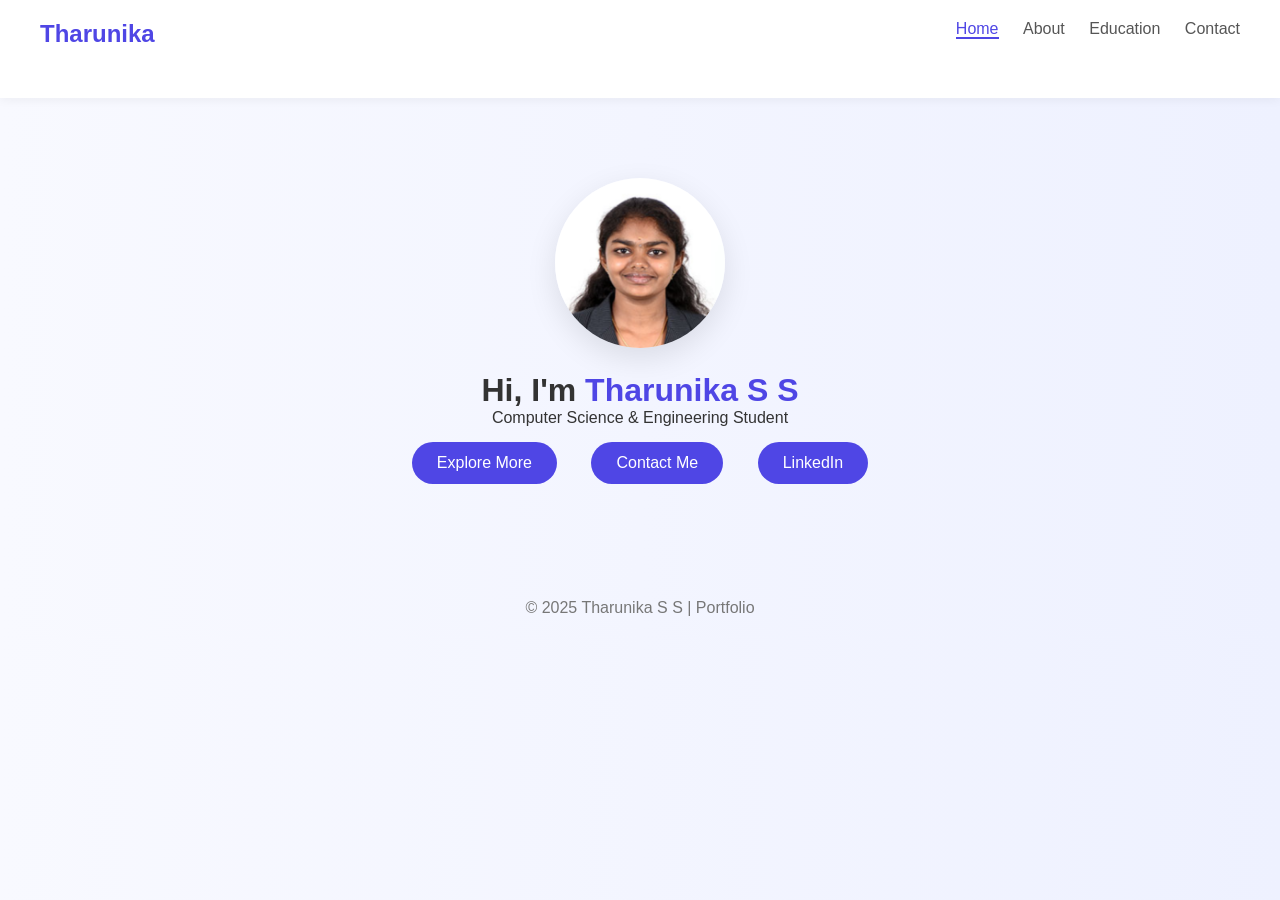
<file: HTML/index.html>
<!DOCTYPE html>
<html lang="en">
<head>
  <meta charset="UTF-8">
  <meta name="viewport" content="width=device-width, initial-scale=1.0">
  <title>Tharunika | Portfolio</title>
  <link rel="stylesheet" href="style.css">
</head>
<body>

<header class="navbar">
  <h2 class="brand">Tharunika</h2>
  <nav>
    <a href="index.html" class="active">Home</a>
    <a href="about.html">About</a>
    <a href="education.html">Education</a>
    <a href="contact.html">Contact</a>
  </nav>
</header>

<section class="home">
  <img src="pic.png" alt="Profile Photo">
  <h1>Hi, I'm <span>Tharunika S S</span></h1>
  <p>Computer Science & Engineering Student</p>

  <div class="buttons">
    <a href="about.html">Explore More</a>
    <a href="contact.html">Contact Me</a>
    <a href="https://www.linkedin.com/feed/update/urn:li:activity:7310354981381926912/" target="_blank">
      LinkedIn
    </a>
  </div>
</section>

<footer>
  <p>© 2025 Tharunika S S | Portfolio</p>
</footer>

</body>
</html>
</file>
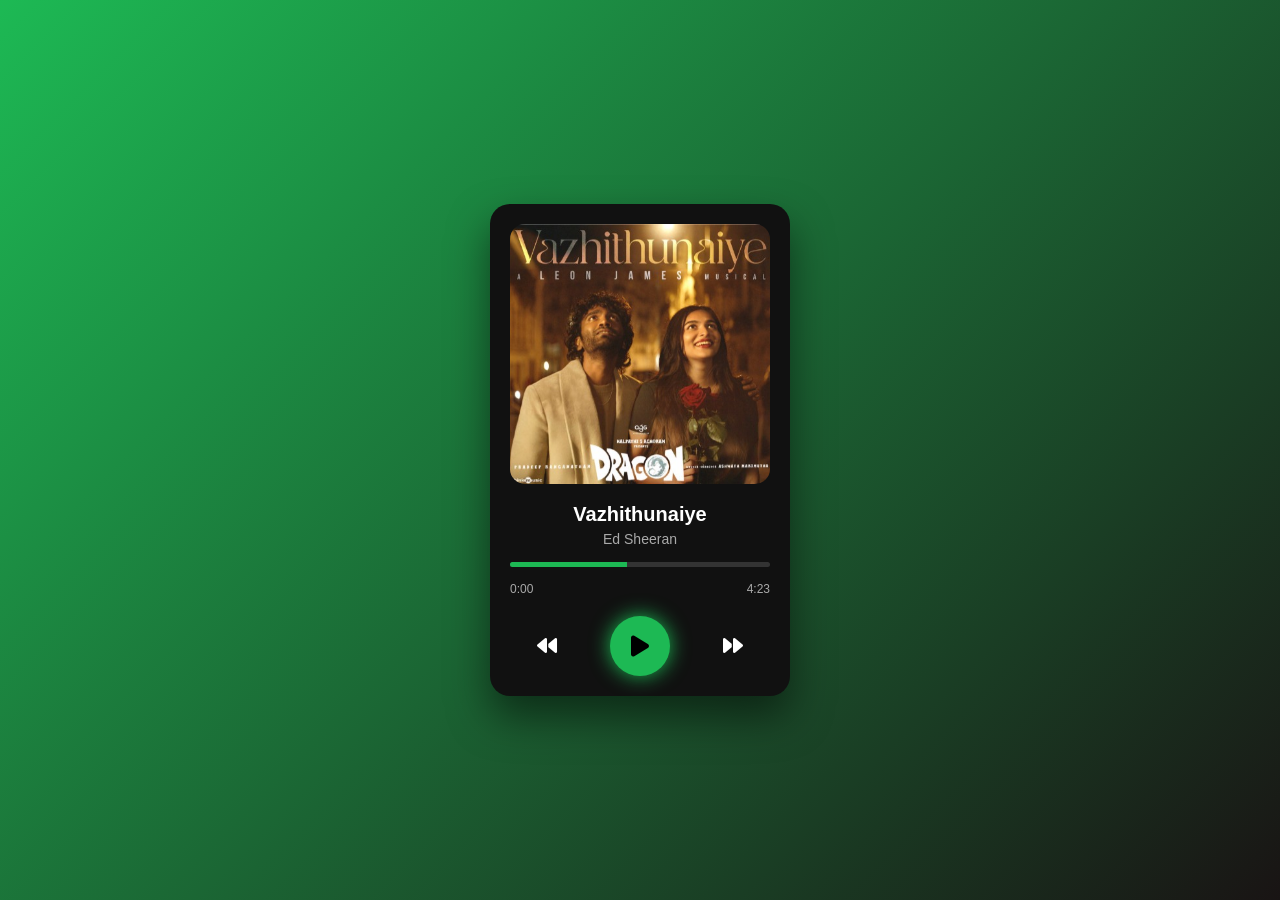
<file: task 2/index.html>
<!DOCTYPE html>
<html lang="en">
<head>
  <meta charset="UTF-8">
  <title>Music Player UI</title>
  <link rel="stylesheet" href="style.css">
  <link rel="stylesheet" href="https://cdnjs.cloudflare.com/ajax/libs/font-awesome/6.5.0/css/all.min.css">
</head>
<body>

  <div class="player">
    <div class="cover">
      <img src="vazhithunaiye.jpeg" alt="Song Cover">
    </div>

    <h2 class="song-title">Vazhithunaiye</h2>
    <p class="artist">Ed Sheeran</p>

    <div class="progress-container">
      <div class="progress"></div>
    </div>

    <div class="time">
      <span>0:00</span>
      <span>4:23</span>
    </div>

    <div class="controls">
      <i class="fas fa-backward"></i>
      <div class="play-btn">
        <i class="fas fa-play"></i>
      </div>
      <i class="fas fa-forward"></i>
    </div>
  </div>

</body>
</html>
</file>
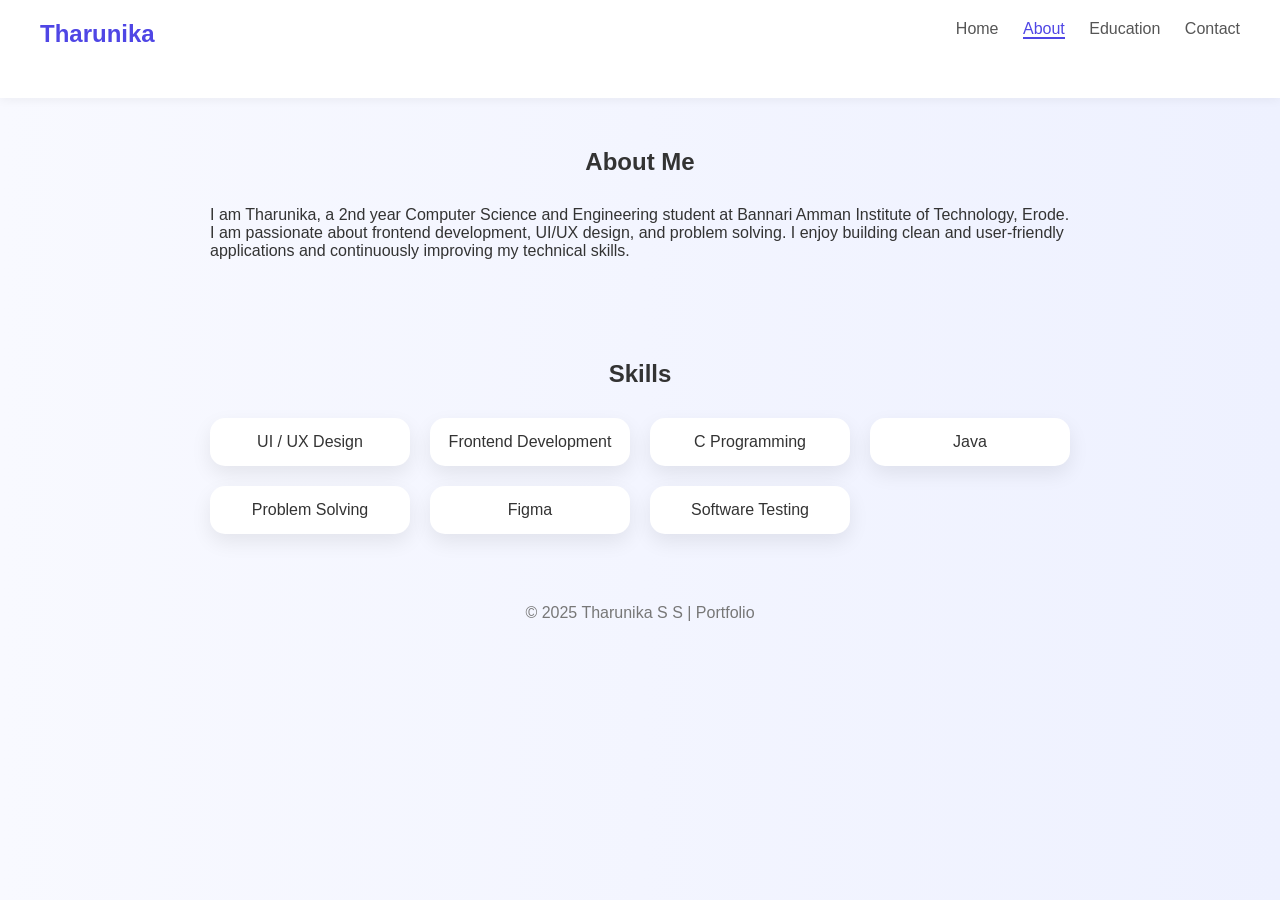
<file: HTML/about.html>
<!DOCTYPE html>
<html lang="en">
<head>
  <meta charset="UTF-8">
  <meta name="viewport" content="width=device-width, initial-scale=1.0">
  <title>About | Tharunika</title>
  <link rel="stylesheet" href="style.css">
</head>
<body>

<header class="navbar">
  <h2 class="brand">Tharunika</h2>
  <nav>
    <a href="index.html">Home</a>
    <a href="about.html" class="active">About</a>
    <a href="education.html">Education</a>
    <a href="contact.html">Contact</a>
  </nav>
</header>

<section class="about-section">
  <h2>About Me</h2>
  <p>
    I am Tharunika, a 2nd year Computer Science and Engineering student at
    Bannari Amman Institute of Technology, Erode. I am passionate about
    frontend development, UI/UX design, and problem solving. I enjoy
    building clean and user-friendly applications and continuously
    improving my technical skills.
  </p>
</section>

<section class="skills-section">
  <h2>Skills</h2>
  <div class="skills">
    <div>UI / UX Design</div>
    <div>Frontend Development</div>
    <div>C Programming</div>
    <div>Java</div>
    <div>Problem Solving</div>
    <div>Figma</div>
    <div>Software Testing</div>
  </div>
</section>

<footer>
  <p>© 2025 Tharunika S S | Portfolio</p>
</footer>

</body>
</html>
</file>
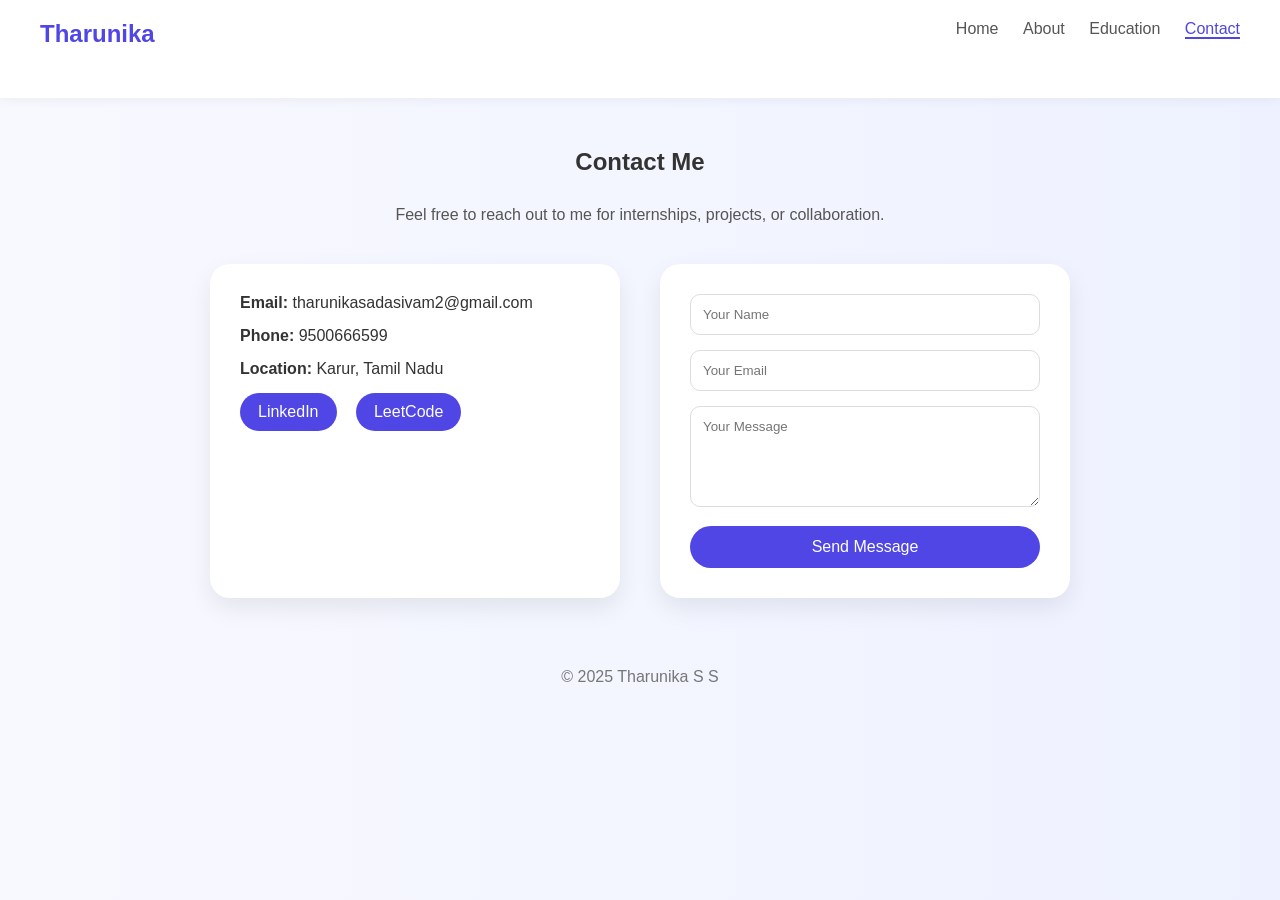
<file: HTML/contact.html>
<!DOCTYPE html>
<html lang="en">
<head>
  <meta charset="UTF-8">
  <meta name="viewport" content="width=device-width, initial-scale=1.0">
  <title>Contact | Tharunika</title>
  <link rel="stylesheet" href="style.css">
</head>
<body>

<header class="navbar">
  <h2 class="brand">Tharunika</h2>
  <nav>
    <a href="index.html">Home</a>
    <a href="about.html">About</a>
    <a href="education.html">Education</a>
    <a href="contact.html" class="active">Contact</a>
  </nav>
</header>

<section class="contact-section">
  <h2>Contact Me</h2>
  <p class="contact-text">
    Feel free to reach out to me for internships, projects, or collaboration.
  </p>

  <div class="contact-container">

    <!-- Contact Info -->
    <div class="contact-info">
      <p><strong>Email:</strong> tharunikasadasivam2@gmail.com</p>
      <p><strong>Phone:</strong> 9500666599</p>
      <p><strong>Location:</strong> Karur, Tamil Nadu</p>

      <div class="contact-links">
        <a href="https://www.linkedin.com/feed/update/urn:li:activity:7310354981381926912/" target="_blank">
          LinkedIn
        </a>
        <a href="https://leetcode.com/u/tharunika_sadasivam/" target="_blank">
          LeetCode
        </a>
      </div>
    </div>

    <!-- Contact Form -->
    <form class="contact-form">
      <input type="text" placeholder="Your Name" required>
      <input type="email" placeholder="Your Email" required>
      <textarea placeholder="Your Message" rows="5" required></textarea>
      <button type="submit">Send Message</button>
    </form>

  </div>
</section>

<footer>
  <p>© 2025 Tharunika S S</p>
</footer>

</body>
</html>
</file>
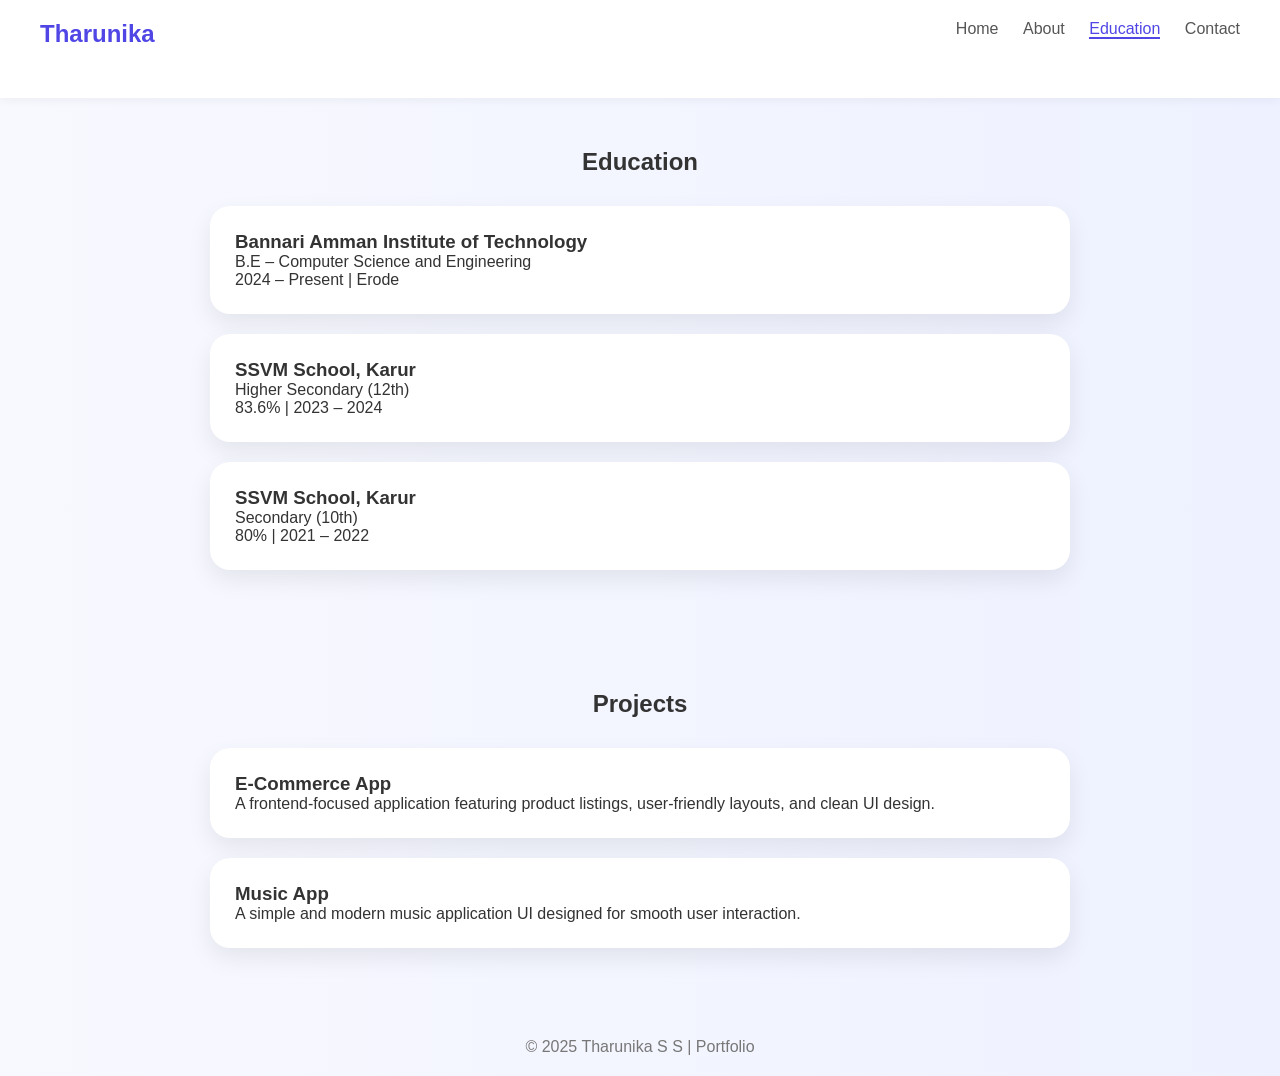
<file: HTML/education.html>
<!DOCTYPE html>
<html lang="en">
<head>
  <meta charset="UTF-8">
  <meta name="viewport" content="width=device-width, initial-scale=1.0">
  <title>Education | Tharunika</title>
  <link rel="stylesheet" href="style.css">
</head>
<body>

<header class="navbar">
  <h2 class="brand">Tharunika</h2>
  <nav>
    <a href="index.html">Home</a>
    <a href="about.html">About</a>
    <a href="education.html" class="active">Education</a>
    <a href="contact.html">Contact</a>
  </nav>
</header>

<section class="edu-section">
  <h2>Education</h2>

  <div class="edu-card">
    <h3>Bannari Amman Institute of Technology</h3>
    <p>B.E – Computer Science and Engineering</p>
    <span>2024 – Present | Erode</span>
  </div>

  <div class="edu-card">
    <h3>SSVM School, Karur</h3>
    <p>Higher Secondary (12th)</p>
    <span>83.6% | 2023 – 2024</span>
  </div>

  <div class="edu-card">
    <h3>SSVM School, Karur</h3>
    <p>Secondary (10th)</p>
    <span>80% | 2021 – 2022</span>
  </div>
</section>

<section class="project-section">
  <h2>Projects</h2>

  <div class="project-card">
    <h3>E-Commerce App</h3>
    <p>
      A frontend-focused application featuring product listings,
      user-friendly layouts, and clean UI design.
    </p>
  </div>

  <div class="project-card">
    <h3>Music App</h3>
    <p>
      A simple and modern music application UI designed for smooth
      user interaction.
    </p>
  </div>
</section>

<footer>
  <p>© 2025 Tharunika S S | Portfolio</p>
</footer>

</body>
</html>
</file>
<file: HTML/style.css>
* {
  margin: 0;
  padding: 0;
  box-sizing: border-box;
  font-family: 'Segoe UI', sans-serif;
}

body {
  background: linear-gradient(to right, #f8f9ff, #eef1ff);
  color: #333;
}

/* Navbar */
.navbar {
  display: flex;
  justify-content: space-between;
  padding: 20px 40px;
  background: white;
  box-shadow: 0 2px 10px rgba(0,0,0,0.05);
}

.brand {
  color: #4f46e5;
}

nav a {
  margin-left: 20px;
  text-decoration: none;
  color: #555;
  font-weight: 500;
}

nav a.active {
  color: #4f46e5;
  border-bottom: 2px solid #4f46e5;
}

/* Home */
.home {
  text-align: center;
  padding: 80px 20px;
}

.home img {
  width: 170px;
  height: 170px;
  border-radius: 50%;
  object-fit: cover;
  box-shadow: 0 10px 30px rgba(0,0,0,0.1);
}

.home h1 {
  margin-top: 20px;
  font-size: 32px;
}

.home span {
  color: #4f46e5;
}

.buttons a {
  margin: 15px;
  padding: 12px 25px;
  background: #4f46e5;
  color: white;
  text-decoration: none;
  border-radius: 30px;
  display: inline-block;
}

/* Sections */
section {
  max-width: 900px;
  margin: auto;
  padding: 50px 20px;
}

h2 {
  text-align: center;
  margin-bottom: 30px;
}

/* Skills */
.skills {
  display: grid;
  grid-template-columns: repeat(auto-fit, minmax(180px, 1fr));
  gap: 20px;
}

.skills div {
  background: white;
  padding: 15px;
  border-radius: 15px;
  text-align: center;
  box-shadow: 0 8px 20px rgba(0,0,0,0.08);
}

/* Cards */
.edu-card, .project-card {
  background: white;
  padding: 25px;
  margin-bottom: 20px;
  border-radius: 20px;
  box-shadow: 0 10px 25px rgba(0,0,0,0.08);
}

/* Footer */
footer {
  text-align: center;
  padding: 20px;
  color: #777;
}

/* Responsive */
@media (max-width: 600px) {
  .navbar {
    flex-direction: column;
    align-items: center;
  }

  nav {
    margin-top: 10px;
  }
}
/* Contact Page */
.contact-section {
  text-align: center;
}

.contact-text {
  max-width: 600px;
  margin: auto;
  margin-bottom: 40px;
  color: #555;
}

.contact-container {
  display: grid;
  grid-template-columns: 1fr 1fr;
  gap: 40px;
  max-width: 900px;
  margin: auto;
}

.contact-info {
  background: white;
  padding: 30px;
  border-radius: 20px;
  box-shadow: 0 10px 25px rgba(0,0,0,0.08);
  text-align: left;
}

.contact-info p {
  margin-bottom: 15px;
}

.contact-links a {
  display: inline-block;
  margin-right: 15px;
  padding: 10px 18px;
  background: #4f46e5;
  color: white;
  border-radius: 25px;
  text-decoration: none;
}

.contact-form {
  background: white;
  padding: 30px;
  border-radius: 20px;
  box-shadow: 0 10px 25px rgba(0,0,0,0.08);
}

.contact-form input,
.contact-form textarea {
  width: 100%;
  padding: 12px;
  margin-bottom: 15px;
  border-radius: 10px;
  border: 1px solid #ddd;
  outline: none;
}

.contact-form button {
  width: 100%;
  padding: 12px;
  background: #4f46e5;
  color: white;
  border: none;
  border-radius: 25px;
  font-size: 16px;
  cursor: pointer;
}

/* Responsive Contact */
@media (max-width: 768px) {
  .contact-container {
    grid-template-columns: 1fr;
  }
}
</file>
<file: task 2/style.css>
* {
  margin: 0;
  padding: 0;
  box-sizing: border-box;
  font-family: "Segoe UI", sans-serif;
}

body {
  height: 100vh;
  display: flex;
  align-items: center;
  justify-content: center;
  background: linear-gradient(135deg, #1db954, #191414);
}

.player {
  width: 300px;
  background: #111;
  color: #fff;
  border-radius: 20px;
  padding: 20px;
  text-align: center;
  box-shadow: 0 20px 40px rgba(0,0,0,0.5);
}

.cover img {
  width: 100%;
  border-radius: 15px;
  margin-bottom: 15px;
}

.song-title {
  font-size: 20px;
  margin-bottom: 5px;
}

.artist {
  font-size: 14px;
  color: #aaa;
}

.progress-container {
  width: 100%;
  height: 5px;
  background: #333;
  border-radius: 5px;
  margin: 15px 0;
  overflow: hidden;
}

.progress {
  width: 45%;
  height: 100%;
  background: #1db954;
  animation: progressMove 4s infinite alternate;
}

@keyframes progressMove {
  from { width: 10%; }
  to { width: 80%; }
}

.time {
  display: flex;
  justify-content: space-between;
  font-size: 12px;
  color: #aaa;
}

.controls {
  display: flex;
  align-items: center;
  justify-content: space-around;
  margin-top: 20px;
}

.controls i {
  font-size: 20px;
  cursor: pointer;
  transition: transform 0.3s;
}

.controls i:hover {
  transform: scale(1.2);
}

.play-btn {
  width: 60px;
  height: 60px;
  background: #1db954;
  border-radius: 50%;
  display: flex;
  align-items: center;
  justify-content: center;
  box-shadow: 0 0 20px #1db954;
  cursor: pointer;
  transition: transform 0.3s;
}

.play-btn:hover {
  transform: scale(1.1);
}

.play-btn i {
  font-size: 24px;
  color: #000;
}
</file>
